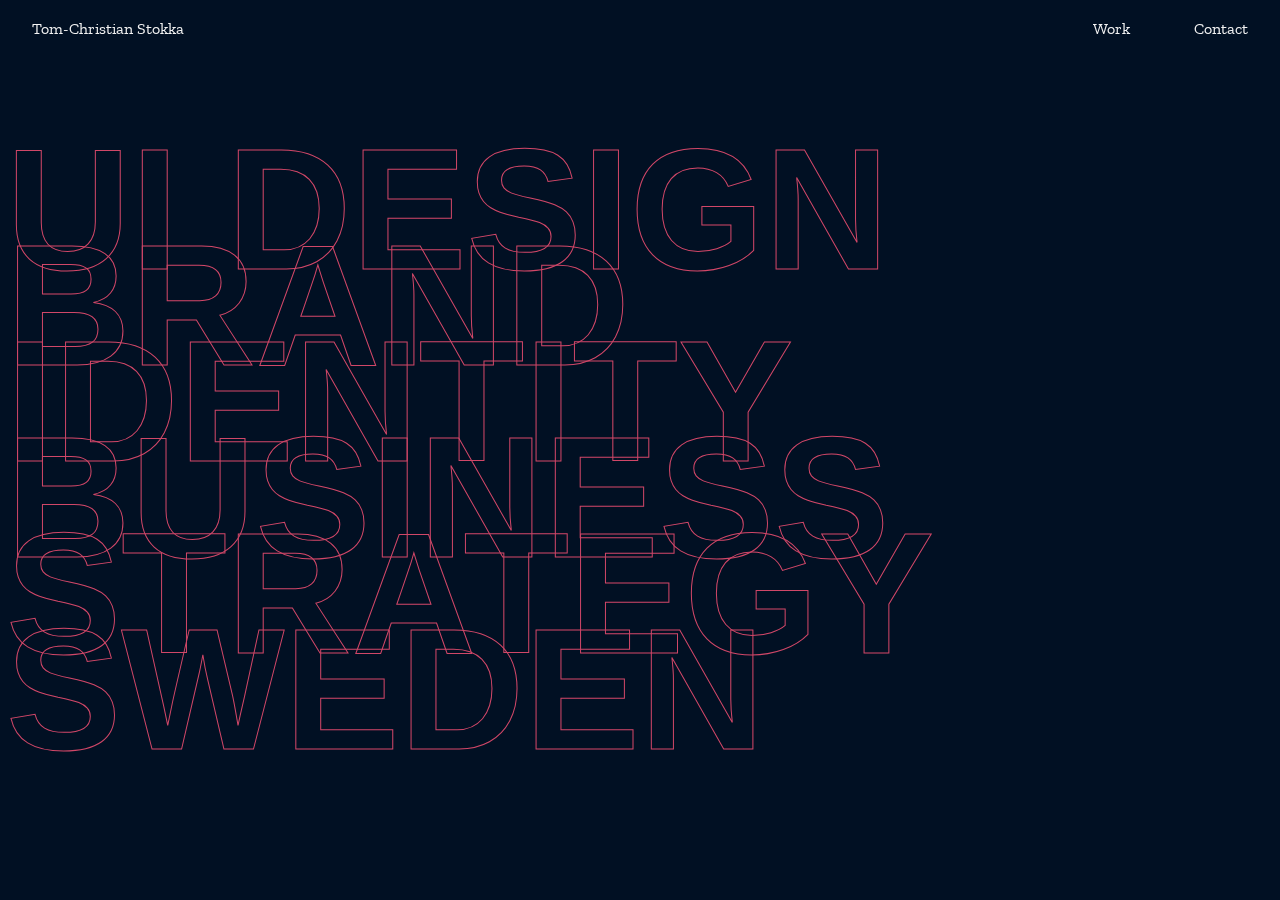
<file: index.html>
<!DOCTYPE html>
<html lang="en">
  <head>
    <meta charset="UTF-8" />
    <meta http-equiv="X-UA-Compatible" content="IE=edge" />
    <meta name="viewport" content="width=device-width, initial-scale=1.0" />
    <link rel="stylesheet" href="style.css" />
    <link rel="preconnect" href="https://fonts.googleapis.com">
    <link rel="preconnect" href="https://fonts.gstatic.com" crossorigin>
    <link href="https://fonts.googleapis.com/css2?family=Quicksand:wght@400;500&family=Zilla+Slab:wght@500&display=swap" rel="stylesheet">
    <title>tomchristianstokka</title>
  </head>

  <body>
    <!-- Parent-box -->
    <div class="container">

      <!-- Navbar -->
      <nav class="navbar">
        <ul>
          <li class="name"><a href="#one">Tom-Christian Stokka</a></li>
          <li><a href="#two">Work</a></li>
          <li><a href="#contact">Contact</a></li>
        </ul>
      </nav>

      <!-- Hero -->
      <section id="one">
        <h1 class="h1-outline">UI DESIGN BRAND IDENTITY BUSINESS STRATEGY SWEDEN</h1>
      </section>

      <!-- First Project -->
      <section class="grid-container-02" id="two">
        <article>
          <h2><b>Concept Project</b></h2>
            <p>Lorem ipsum dolor sit amet consectetur adipis elit. Voluptas pariatur fugiat quam eaque! Alias laborum ea architecto, magni autem omnis, nemo nihil pin corrupti assumenda itaque reic quibusdam culpa ab incidunt amet lur pi delgo.</p>
          <a class="button-02" href="smoove.html">Learn more</a>
        </article>
        <article>
          <img src="assets/logo-02.svg" alt="">
        </article>
      </section>

      <!-- Second Project -->
      <section class="grid-container-03" id="three">
        <article>
          <img src="assets/logo-03.svg" alt="">
        </article>
        <article>
          <h2 style="color: #04395E;"><b>UI Design</b></h2>
          <p style="color: #04395E;">Lorem ipsum dolor sit amet consectetur adipis elit. Voluptas pariatur fugiat quam eaque! Alias laborum ea architecto, magni autem omnis, nemo nihil pin corrupti assumenda itaque reic quibusdam culpa ab incidunt amet lur pi delgo.</p>
          <a class="button-03" href="">Learn more</a>
        </article>
      </section>

      <!-- Third Project -->
      <section class="grid-container-04" id="four">
        <article>
          <h2><b>Brand Identity</b></h2>
          <p>Lorem ipsum dolor sit amet consectetur adipis elit. Voluptas pariatur fugiat quam eaque! Alias laborum ea architecto, magni autem omnis, nemo nihil pin corrupti assumenda itaque reic quibusdam culpa dierento.</p>
          <a class="button-02" href="">Learn more</a>
        </article>
        <article>
          <img src="assets/logo-04.svg" alt="">
        </article>
      </section>

          <!-- Fourth Project -->
          <section class="grid-container-05" id="five">
            <article>
              <img src="assets/logo-05.svg" alt="">
            </article>
            <article>
              <h2><b>Business Strategy</b></h2>
                <p>Lorem ipsum dolor sit amet consectetur adipis elit. Voluptas pariatur fugiat quam eaque! Alias laborum ea architecto, magni autem omnis, nemo nihil pin corrupti assumenda itaque reic quibusdam culpa ab incidunt amet lur pi delgo.</p>
              <a class="button-02" href="">Learn more</a>
            </article>
          </section>

      <!-- Contact -->
      <section id="contact">
        <h2 style="color: #00ADDA;">Contact me</h2>
          <p><a class="link" href="www.gmail.com">tomchristianstokka@gmail.com</a></p>
        <img src="assets/logotype.svg" alt="">
      </section>

      </section>
    </div>
  </body>
</html>
</file>
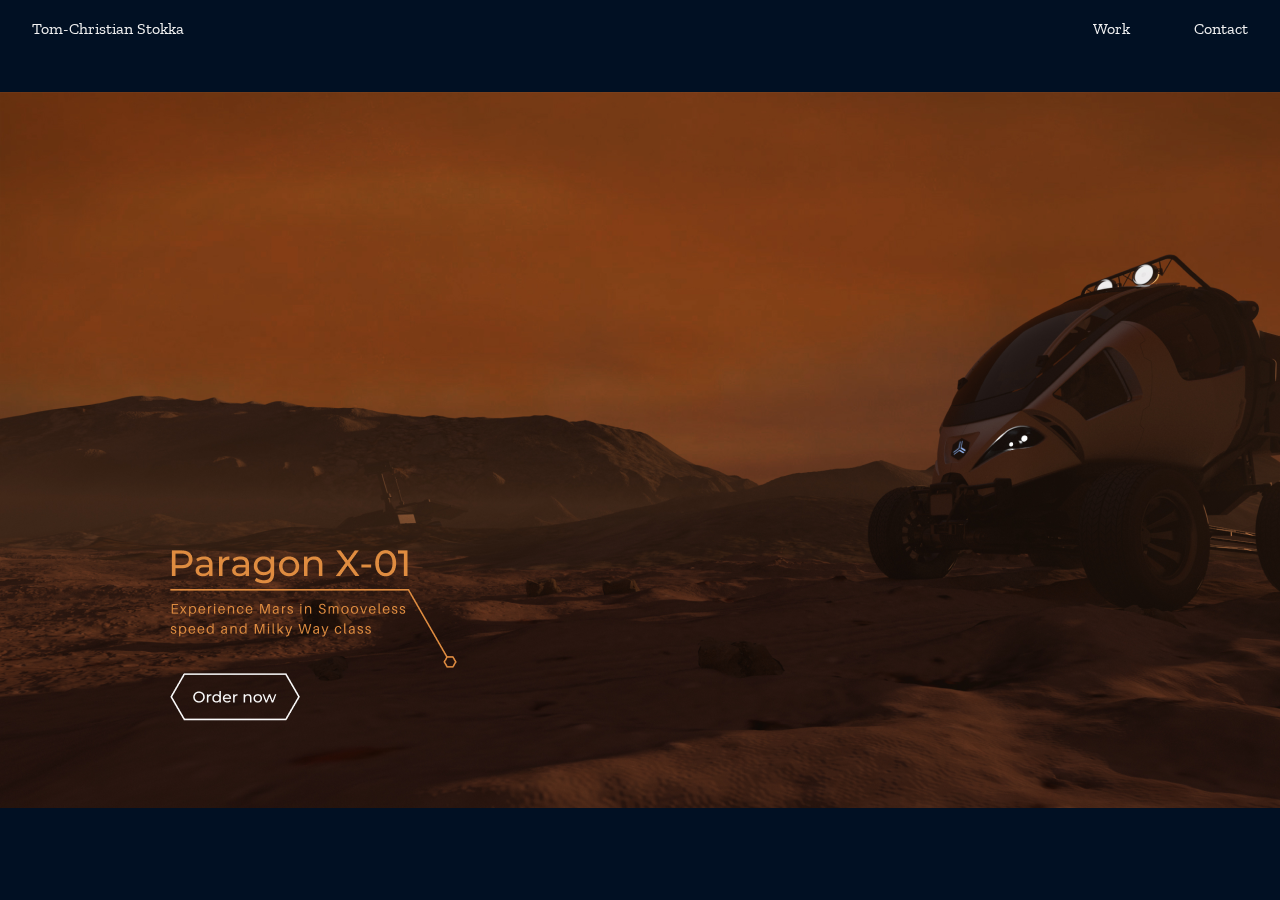
<file: smoove.html>
<!DOCTYPE html>
<html lang="en">
  <head>
    <meta charset="UTF-8" />
    <meta http-equiv="X-UA-Compatible" content="IE=edge" />
    <meta name="viewport" content="width=device-width, initial-scale=1.0" />
    <link rel="stylesheet" href="style.css" />
    <link rel="preconnect" href="https://fonts.googleapis.com">
    <link rel="preconnect" href="https://fonts.gstatic.com" crossorigin>
    <link href="https://fonts.googleapis.com/css2?family=Quicksand:wght@400;500&family=Zilla+Slab:wght@500&display=swap" rel="stylesheet">
    <title>tomchristianstokka</title>
  </head>
  <body>
    <!-- Parent-box -->
    <div class="container">

      <!-- Navbar -->
      <nav class="navbar">
        <ul>
          <li class="name"><a href="#one">Tom-Christian Stokka</a></li>
          <li><a href="#two">Work</a></li>
          <li><a href="#contact">Contact</a></li>
        </ul>
      </nav>

      <!-- Hero -->
      <section class="grid-container-hero" id="one">
        <img src="assets/hero.png" alt="">
      </section>

      <!-- First Page -->
      <section class= "grid-container-s2"  id="two">
          <article class="flexbox-2-grid">
          <h2>First commercial car on Mars</h2>
          <p>Lorem ipsum dolor sit amet consectetur adipisicing elit. Quibusdam dolor, eaque odio iste voluptate facilis quam exercitationem explicabo. Tenetur quas facere dolorem hic sed ipsum amet. Maiores temporibus magni autem!Lorem ipsum dolor sit amet consectetur adipisicing elit. Quibusdam dolor, eaque odio iste voluptate facilis quam exercitationem explicabo. Tenetur quas facere dolorem hic sed ipsum amet. Maiores temporibus magni autem</p>
          </article>
      </section>

       <!-- Second Page -->
      <section>
        <article class="grid-container-s3">
        <h2>Logo</h2>
        <img src="assets/logo-02.svg" alt="">
        </article>
      </section>

       <!-- Third Page -->
      <section>
        <article class="grid-container-hero">
        <img src="assets/pic-01.png" alt="">
        </article>
      </section>

      </section>
    </div>
  </body>
</html>
</file>
<file: style.css>
* {
  margin: 0;
  padding: 0px;
  text-decoration: none;
  box-sizing: border-box;
}

body {
  font-family: Helvetica, sans-serif;
  background: #011023;
  color: #fff;
  line-height: 1.6;
  height: 100vh;
  overflow: hidden;
  
}

section {
  display: flex;
  flex-direction: column;
  align-items: center;
  justify-content: center;
  text-align: center;
  width: 100%;
  height: 100vh;
  scroll-snap-align: center;
}

h1 {
  font-size: 8.6em;
  font-family: 'Montserrat',sans-serif;
  margin: 8px;
  line-height: 120px;
  align-items: left;
  text-align: left;
}

h2 {
  font-size: 2em;
  font-family: Helvetica, sans-serif
}

p {
  margin: 8px 90px 32px;
  font-family: Verdana, Tahoma, sans-serif;
  font-size: 16px;
}

.h1-outline {
  font-size: 10.8em;
  font-family: 'Montserrat',sans-serif;
  -webkit-text-fill-color: transparent;
  -webkit-text-stroke:1px #D14768;
  margin: 6px;
  line-height: 96px;
  align-items: left;
  justify-content: left;
  text-align: left;
}

.container {
  width: 100%;
  height: 100%;
  overflow-y: scroll;
  scroll-behavior: smooth;
  scroll-snap-type: y mandatory;
}

.grid-container-02 {
  display: grid;
  grid-template-columns: 50% 50%;
  justify-content: center;
  background-color: #202020;
}

.grid-container-03 {
  display: grid;
  grid-template-columns: 50% 50%;
  justify-content: center;
  background-color: #E0EBF2;
}

.grid-container-04 {
  display: grid;
  grid-template-columns: 50% 50%;
  justify-content: center;
  background-color: #0A162E;
}

.grid-container-05 {
  display: grid;
  grid-template-columns: 50% 50%;
  justify-content: center;
  background-color: #2A544E;
}

.navbar {
  position: fixed;
  top: 0;
  z-index: 1;
  display: flex;
  width: 100%;
  height: 60px;
  
}

.navbar ul {
  display: flex;
  list-style: none;
  width: 100%;
  justify-content: right;
}

.navbar ul li {
  margin: 0 1rem;
  padding: 1rem;
}

.navbar ul li a {
  text-decoration: none;
  text-transform: capitalize;
  color: #f4f4f4;
  transition-duration: 500ms;
  font-family: 'Zilla Slab', serif;
}

.navbar ul li a:hover {
  color: #00ADDA;
  font-size: 0.8rem;
}

.name {
  display: flex;
  list-style: none;
  width: 100%;
  justify-content: left;
}

.button-02 {
  border: solid 2px white;
  color: white;
  border-radius: 6px;
  padding: 10px 16px;
}

.button-03 {
  border: solid 2px #04395E;
  color: #04395E;
  border-radius: 6px;
  padding: 10px 16px;
}

.link {
  text-decoration: none;
  color: white;
}

.grid-container-hero {
  display: grid;
  grid-template-columns: 100%;
  justify-content: center;
}

.grid-container-s2 {
  display: flex;
  grid-template-columns: 1fr;
  justify-content: center;
  align-items: center;
  background-color: #202020;
}

.grid-container-s3 {
  display: flex;
  grid-template-columns: 1fr 1fr;
  width: 1440px;
  height: 100%;
  justify-content: space-evenly;
  align-items: center;
  background-color: #000000;
}
</file>
